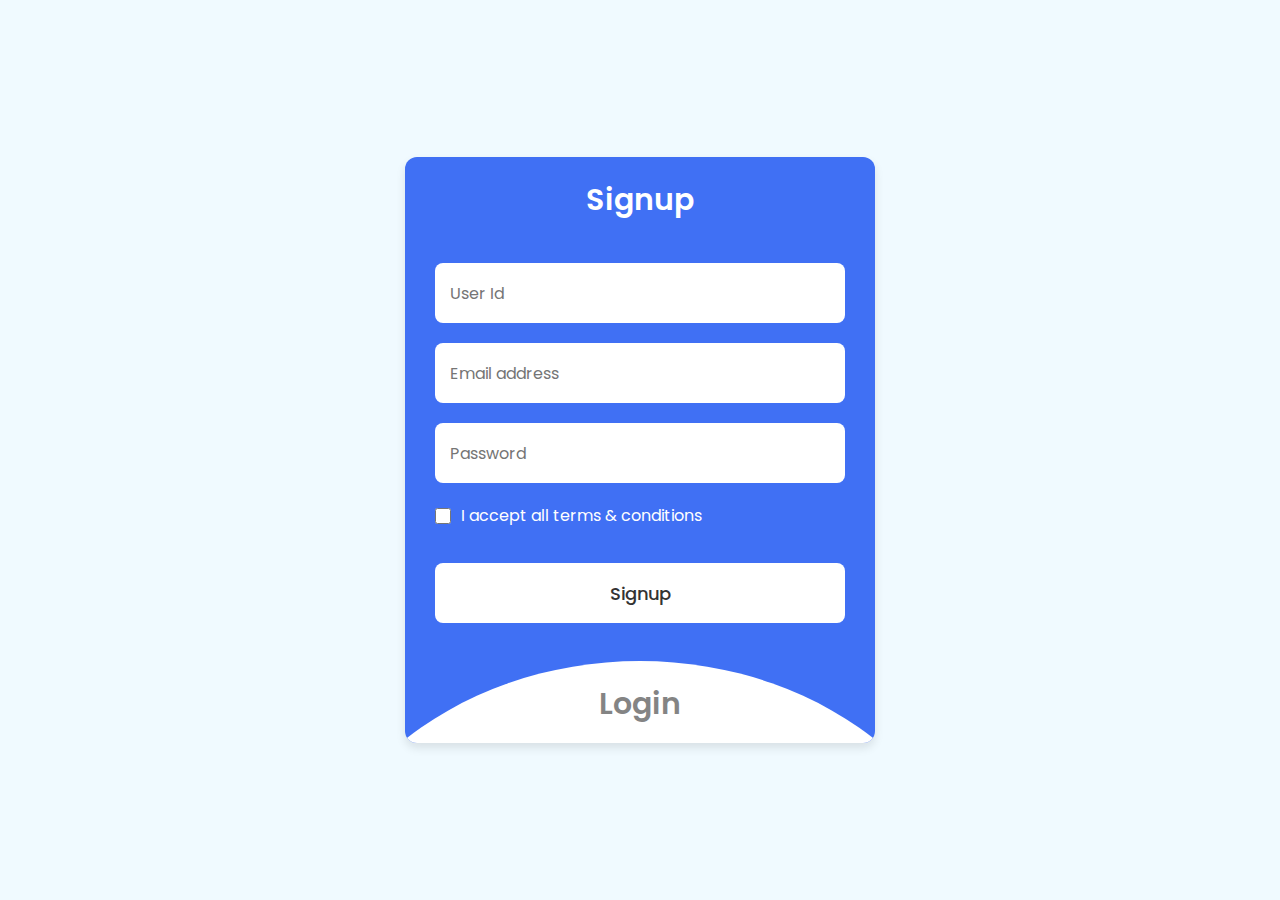
<file: De-Project/index.html>
<!DOCTYPE html>
<!-- Coding By CodingNepal - codingnepalweb.com -->
<html lang="en">
  <head>
    <meta charset="UTF-8" />
    <meta http-equiv="X-UA-Compatible" content="IE=edge" />
    <meta name="viewport" content="width=device-width, initial-scale=1.0" />
    <title>Login & Signup Form</title>
    <link rel="stylesheet" href="styles.css" />
  </head>
  <body>
    <section class="wrapper">
      <div class="form signup">
        <header>Signup</header>
        <form action="#">
          <input type="number" placeholder="User Id" required />
          <input type="text" placeholder="Email address" required />
          <input type="password" placeholder="Password" required />
          <div class="checkbox">
            <input type="checkbox" id="signupCheck" />
            <label for="signupCheck">I accept all terms & conditions</label>
          </div>
          <input type="submit" value="Signup" />
        </form>
      </div>

      <div class="form login">
        <header>Login</header>
        <form action="#">
          <input type="text" placeholder="Email Or User Id" required />
          <input type="password" placeholder="Password" required />
          <a href="#">Forgot password?</a>
          <input type="submit" value="Login" />
        </form>
      </div>

      <script>
        const wrapper = document.querySelector(".wrapper"),
          signupHeader = document.querySelector(".signup header"),
          loginHeader = document.querySelector(".login header");

        loginHeader.addEventListener("click", () => {
          wrapper.classList.add("active");
        });
        signupHeader.addEventListener("click", () => {
          wrapper.classList.remove("active");
        });
      </script>
    </section>
    <!-- <script src="tests.js"></script> -->
  </body>
</html>
</file>
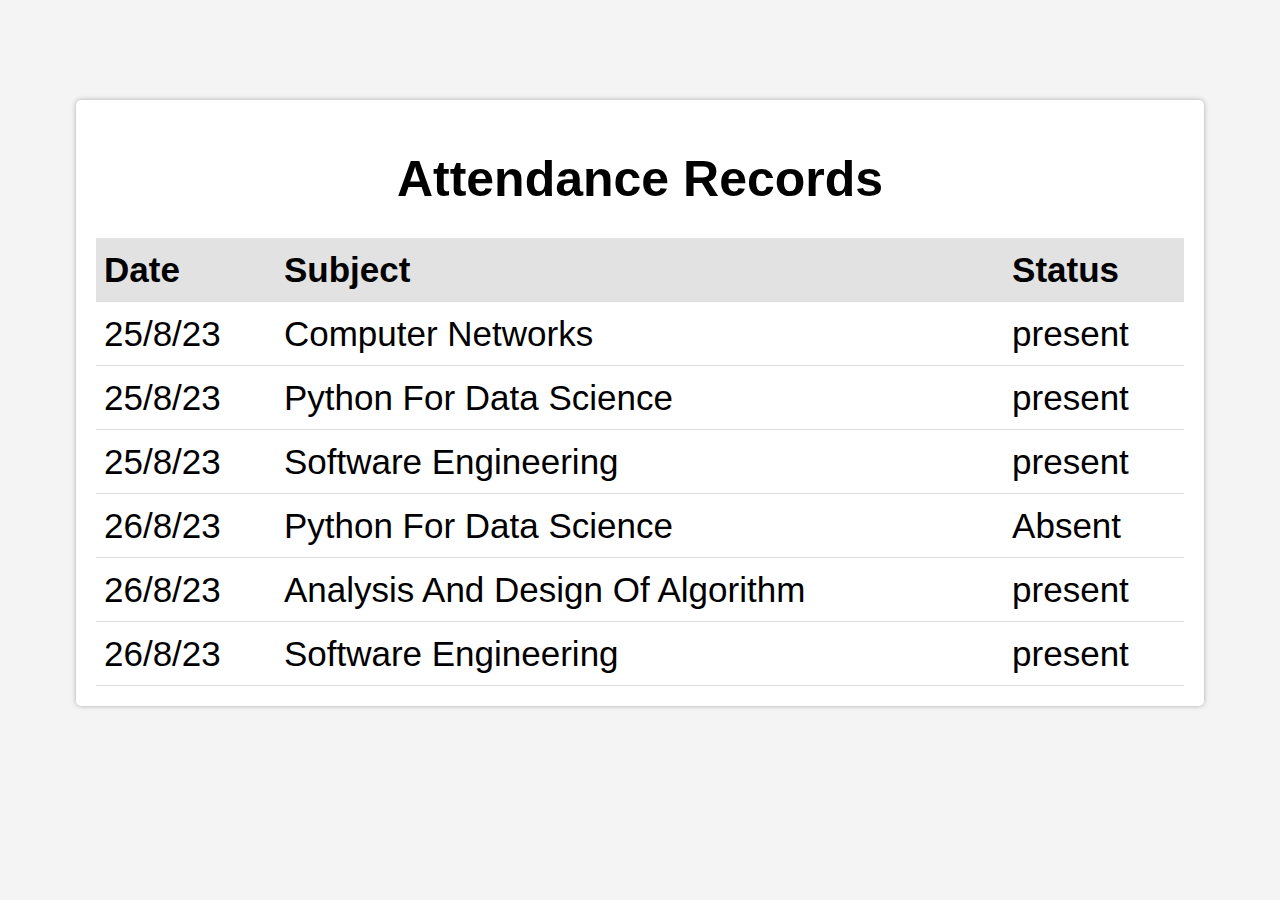
<file: De-Project/check-record.html>
<!DOCTYPE html>
<html>
  <head>
    <title>Student Dashboard</title>
    <link rel="stylesheet" type="text/css" href="check-record.css" />
  </head>
  <body>
    <div id="attendance-records" class="attendance-records hidden">
      <h2>Attendance Records</h2>
      <table>
        <thead>
          <tr>
            <th>Date</th>
            <th>Subject</th>
            <th>Status</th>
          </tr>
        </thead>
        <tbody id="attendance-records-list">
          <!-- Records will be dynamically added here -->
          <div class="data">
            <tr>
              <td>25/8/23</td>
              <td>Computer Networks</td>
              <td>present</td>
            </tr>
            <tr>
              <td>25/8/23</td>
              <td>Python For Data Science</td>
              <td>present</td>
            </tr>
            <tr>
              <td>25/8/23</td>
              <td>Software Engineering</td>
              <td>present</td>
            </tr>
            <tr>
              <td>26/8/23</td>
              <td>Python For Data Science</td>
              <td>Absent</td>
            </tr>
            <tr>
              <td>26/8/23</td>
              <td>Analysis And Design Of Algorithm</td>
              <td>present</td>
            </tr>
            <tr>
              <td>26/8/23</td>
              <td>Software Engineering</td>
              <td>present</td>
            </tr>
          </div>
        </tbody>
      </table>
    </div>
    <script src="qr-code.js"></script>
  </body>
</html>
</file>
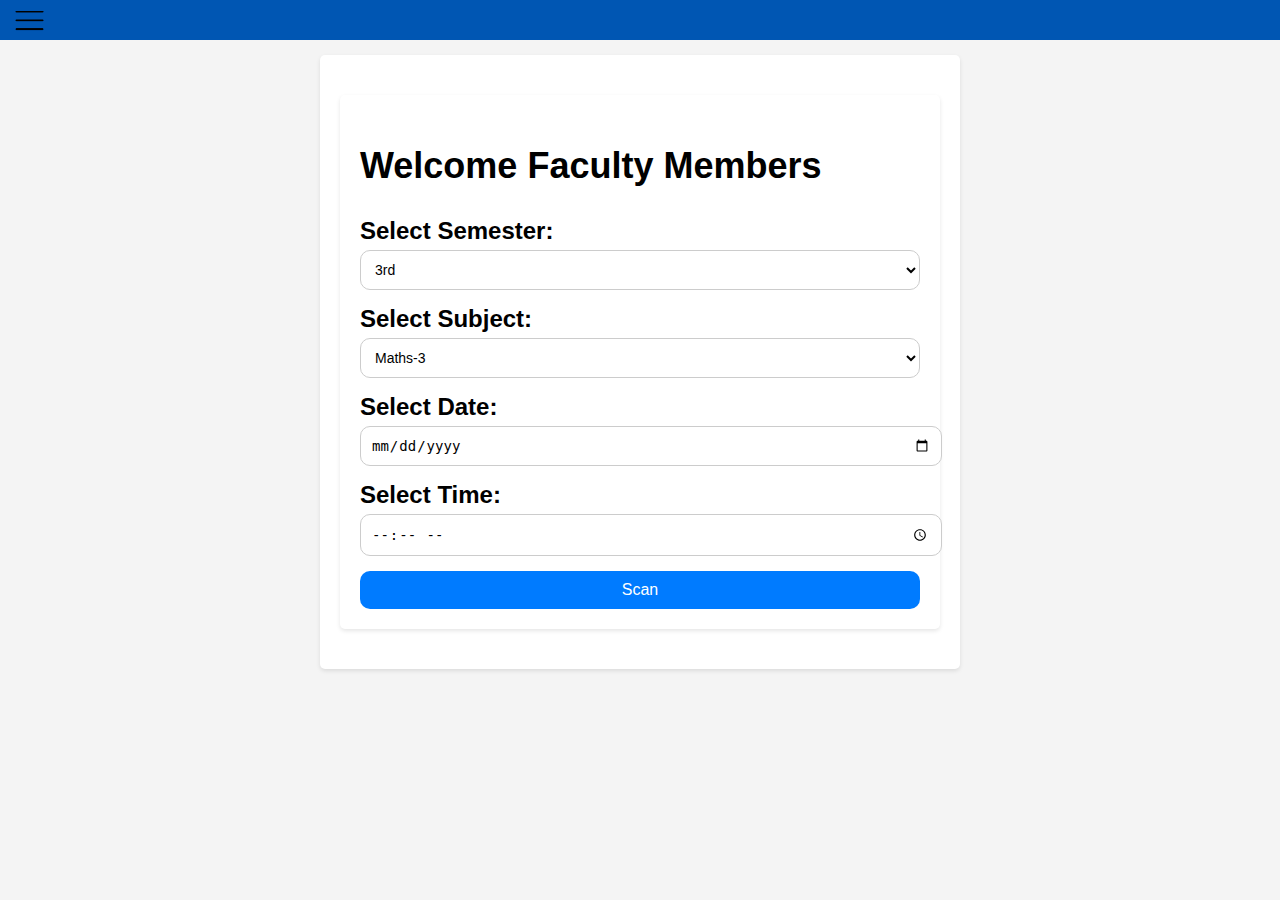
<file: De-Project/faculty.html>
<!DOCTYPE html>
<html lang="en">
  <head>
    <meta charset="UTF-8" />
    <meta name="viewport" content="width=device-width, initial-scale=1.0" />
    <title>Faculty Page</title>
    <style>
      body {
        font-family: Arial, sans-serif;
        margin: 0;
        padding: 0;
        background-color: #f4f4f4;
      }

      .container {
        max-width: 600px;
        margin: 0 auto;
        padding: 20px;
        background-color: #e6e6e6;
        border-radius: 5px;
        box-shadow: 0 2px 4px rgba(0, 0, 0, 0.1);
      }

      label {
        display: block;
        margin-bottom: 5px;
        font-weight: bold;
      }

      select,
      input[type="date"],
      input[type="time"] {
        width: 100%;
        padding: 10px;
        margin-bottom: 15px;
        border: 1px solid #ccc;
        border-radius: 3px;
        background-color: #fff;
        font-size: 14px;
      }

      button {
        display: block;
        width: 100%;
        padding: 10px;
        background-color: #007bff;
        color: #fff;
        border: none;
        border-radius: 3px;
        font-size: 16px;
        cursor: pointer;
      }

      button:hover {
        background-color: #0056b3;
      }

      nav {
        background-color: #0056b3;
        height: 40px;
        margin-bottom: 15px;
      }
      img {
        height: 35px;
        width: 35px;
        position: absolute;
        top: 2px;
        left: 12px;
      }
    </style>
  </head>
  <body>
    <nav>
      <div class="menu-img">
        <img
          class="img"
          src="hamburger-button-computer-icons-menu-menu-84abc76fcb71e373a9a6c5b7d7d70d2a.png"
          alt="menu"
        />
      </div>
    </nav>

    <div class="container">
      <h2>
        <style>
          body {
            font-family: Arial, sans-serif;
            margin: 0;
            padding: 0;
            background-color: #f4f4f4;
          }

          .container {
            max-width: 600px;
            margin: 0 auto;
            padding: 20px;
            background-color: #fff;
            border-radius: 5px;
            box-shadow: 0 2px 4px rgba(0, 0, 0, 0.1);
          }

          label {
            display: block;
            margin-bottom: 5px;
            font-weight: bold;
          }

          select,
          input[type="date"],
          input[type="time"] {
            width: 100%;
            padding: 10px;
            margin-bottom: 15px;
            border: 1px solid #ccc;
            border-radius: 10px;
            background-color: #fff;
            font-size: 14px;
          }

          button {
            display: block;
            width: 100%;
            padding: 10px;
            background-color: #007bff;
            color: #fff;
            border: none;
            border-radius: 3px;
            font-size: 16px;
            cursor: pointer;
            border-radius: 10px;
          }

          button:hover {
            background-color: #0056b3;
          }
        </style>

        <body>
          <div class="container">
            <h2>Welcome Faculty Members</h2>
            <form class="form">
              <label for="semester">Select Semester:</label>
              <select id="semester" name="semester">
                <option value="3rd">3rd</option>
                <option value="4th">4th</option>
                <option value="5th">5th</option>
                <option value="6th">6th</option>
              </select>

              <label for="subject">Select Subject:</label>
              <select id="subject" name="subject">
                <option value="maths-3">Maths-3</option>
                <option value="Data Structure">Data Structure</option>
                <option value="Operating System">Operating System</option>
                <option value="Indian Constitution">Indian Constitution</option>
                <option value="Python For Data Science">
                  Python For Data Science
                </option>
                <option value="Software Engineering">
                  Software Engineering
                </option>
                <option value="Computer Networks">Computer Networks</option>
                <!-- Add more subjects here -->
              </select>

              <label for="date">Select Date:</label>
              <input type="date" id="date" name="date" />

              <label for="time">Select Time:</label>
              <input type="time" id="time" name="time" />

              <button type="button" id="scanButton">Scan</button>
            </form>
          </div>
        </body>
      </h2>
    </div>
  </body>
</html>
</file>
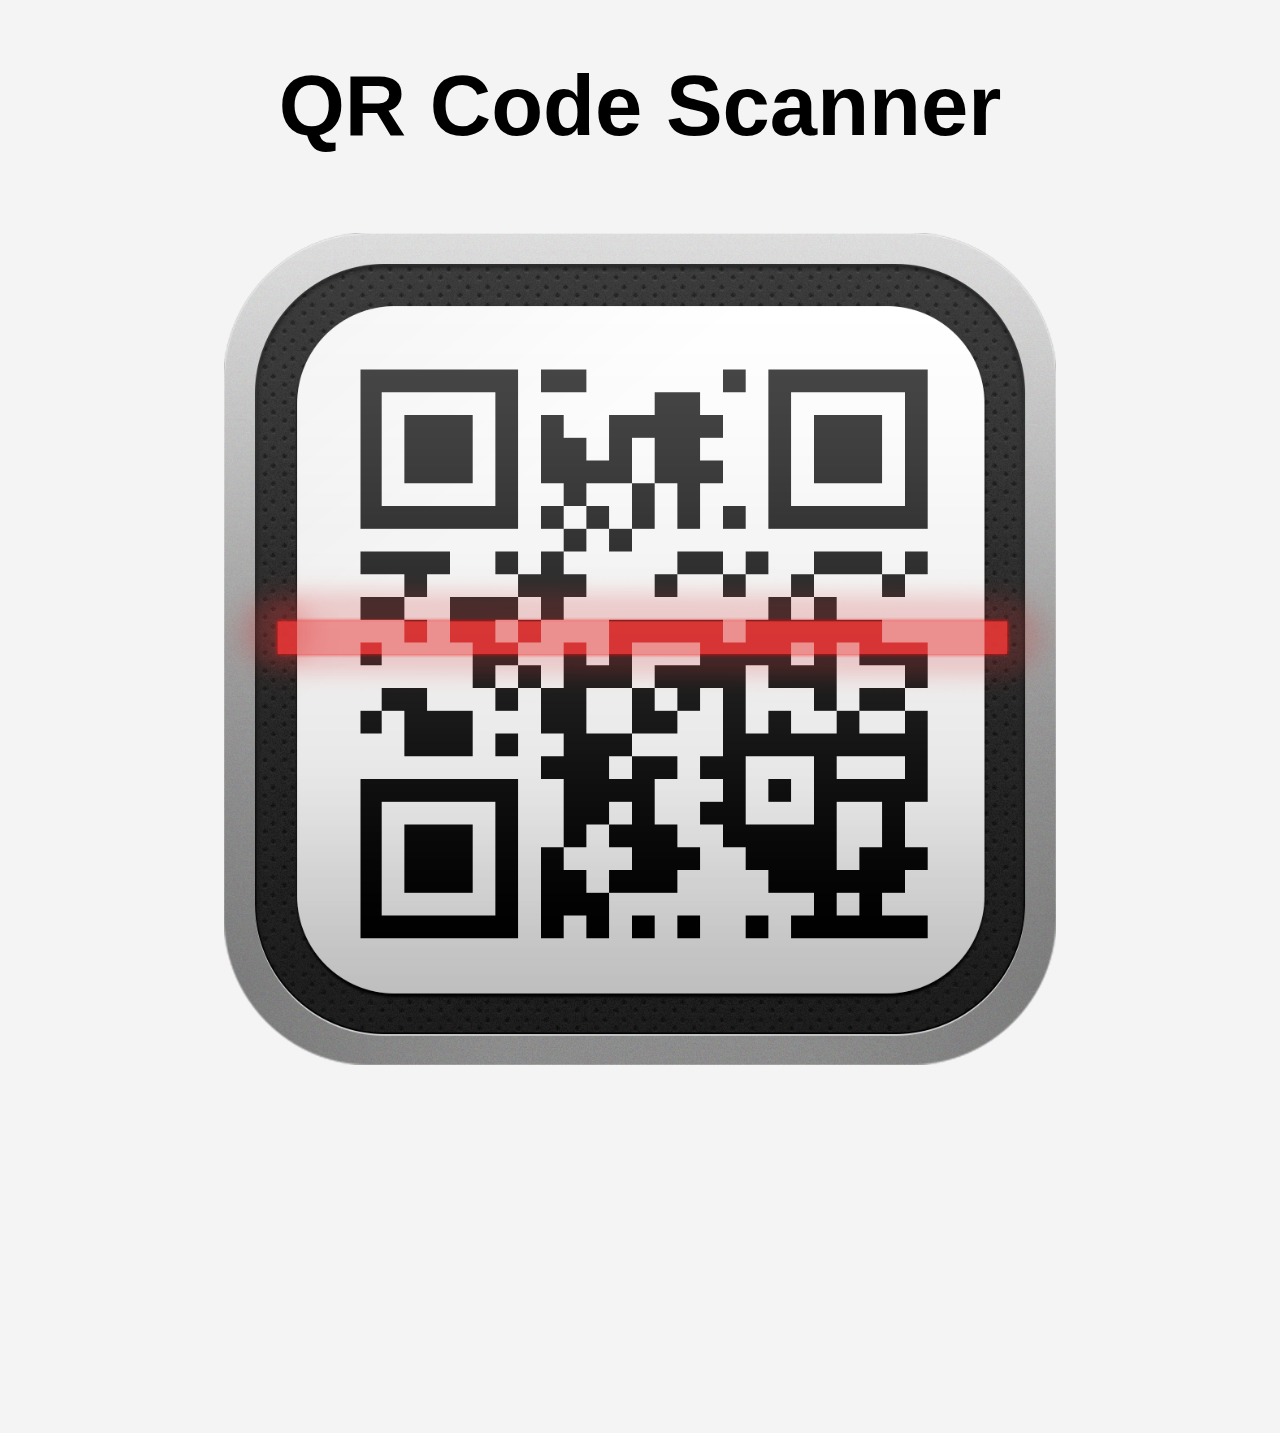
<file: De-Project/qr-code.html>
<!DOCTYPE html>
<html>
  <head>
    <title>QR Code Scanner</title>
    <link rel="stylesheet" type="text/css" href="style.css" />
  </head>
  <body>
    <div class="scanner-container">
      <h1 style="font-size: 85px">QR Code Scanner</h1>
      <img
        src="scan-qr-code-icon-4.jpg"
        class="scanning"
        alt="Scanner"
        style="width: 65%; height: auto; margin: 68px"
      />
      <video id="scanner" width="400" height="300"></video>
      <script src="qr-code.js"></script>
    </div>
  </body>
</html>
</file>
<file: De-Project/styles.css>
/* Import Google font - Poppins */
@import url("https://fonts.googleapis.com/css2?family=Poppins:wght@200;300;400;500;600;700&display=swap");
* {
  margin: 0;
  padding: 0;
  box-sizing: border-box;
  font-family: "Poppins",
    sans-serif;
}
body {
  min-height: 100vh;
  display: flex;
  align-items: center;
  justify-content: center;
  background: #f0faff;
}
.wrapper {
  position: relative;
  max-width: 470px;
  width: 95%;
  border-radius: 12px;
  padding: 20px
    30px
    120px;
  background: #4070f4;
  box-shadow: 0
    5px
    10px
    rgba(
      0,
      0,
      0,
      0.1
    );
  overflow: hidden;
}
.form.login {
  position: absolute;
  left: 50%;
  bottom: -86%;
  transform: translateX(
    -50%
  );
  width: calc(
    100% +
      220px
  );
  padding: 20px
    140px;
  border-radius: 50%;
  height: 100%;
  background: #fff;
  transition: all
    0.6s
    ease;
}
.wrapper.active
  .form.login {
  bottom: -15%;
  border-radius: 35%;
  box-shadow: 0 -5px
    10px rgba(0, 0, 0, 0.1);
}
.form
  header {
  font-size: 30px;
  text-align: center;
  color: #fff;
  font-weight: 600;
  cursor: pointer;
}
.form.login
  header {
  color: #333;
  opacity: 0.6;
}
.wrapper.active
  .form.login
  header {
  opacity: 1;
}
.wrapper.active
  .signup
  header {
  opacity: 0.6;
}
.wrapper
  form {
  display: flex;
  flex-direction: column;
  gap: 20px;
  margin-top: 40px;
}
form
  input {
  height: 60px;
  outline: none;
  border: none;
  padding: 0
    15px;
  font-size: 16px;
  font-weight: 400;
  color: #333;
  border-radius: 8px;
  background: #fff;
}
.form.login
  input {
  border: 1px
    solid
    #aaa;
}
.form.login
  input:focus {
  box-shadow: 0
    1px 0
    #ddd;
}
form
  .checkbox {
  display: flex;
  align-items: center;
  gap: 10px;
}
.checkbox
  input[type="checkbox"] {
  height: 16px;
  width: 16px;
  accent-color: #fff;
  cursor: pointer;
}
form
  .checkbox
  label {
  cursor: pointer;
  color: #fff;
}
form a {
  color: #333;
  text-decoration: none;
}
form
  a:hover {
  text-decoration: underline;
}
form
  input[type="submit"] {
  margin-top: 15px;
  padding: none;
  font-size: 18px;
  font-weight: 500;
  cursor: pointer;
}
.form.login
  input[type="submit"] {
  background: #4070f4;
  color: #fff;
  border: none;
}
</file>
<file: De-Project/check-record.css>
body {
  font-family: Arial, sans-serif;
  margin: 0;
  padding: 0;
  background-color: #f4f4f4;
}

.dashboard-container,
.attendance-records {
  width: 85%;
  height: 25%;
  margin: 100px auto;
  background: #fff;
  padding: 20px;
  border-radius: 5px;
  box-shadow: 0px 0px 5px rgba(0, 0, 0, 0.3);
  text-align: center;
}

h1,
h2 {
  font-size: 50px;
  margin: 30px;
}

button {
  margin-top: 10px;
  padding: 10px;
  background: #007bff;
  color: #fff;
  border: none;
  cursor: pointer;
  border-radius: 3px;
}

button:hover {
  background: #0056b3;
}

table {
  width: 100%;
  border-collapse: collapse;
  margin-top: 20px;
}

th,
td {
  /* padding: 8px;
  border-bottom: 1px solid #ddd;
  text-align: left; */
  padding: 8px;
  border-bottom: 1px solid #ddd;
  text-align: left;
  height: 47px;
  font-size: 35px;
}

th {
  background-color: #e2e2e2;
}

/* .data tr{
  display: flex;
  align-items: center;
  flex-direction: column;
} */
</file>
<file: De-Project/style.css>
body {
  font-family: Arial, sans-serif;
  margin: 0;
  padding: 0;
  background-color: #f4f4f4;
}

.dashboard-container {
  display: flex;
  flex-direction: column;
  /* justify-content: center; */
  align-items: center;
  /* width: 400px; */
  width: 85%;
  margin: 100px auto;
  background: #fff;
  padding: 20px;
  border-radius: 5px;
  box-shadow: 0px 0px 5px rgba(0, 0, 0, 0.3);
  text-align: center;
}
.sem {
  display: flex;
  margin: 5px;
  gap: 10px;
}
select {
  width: 60px;
  height: 20px;
  border-radius: 5px;
}
h1 {
  margin-bottom: 10px;
}

#qr-code {
  margin-top: 20px;
}

button {
  margin-top: 10px;
  padding: 10px;
  background: #007bff;
  color: #fff;
  border: none;
  cursor: pointer;
  border-radius: 3px;
}
a {
  margin-top: 10px;
  padding: 10px;
  background: #007bff;
  color: #fff;
  border: none;
  cursor: pointer;
  border-radius: 4px;
  text-decoration: none;
}

a:hover {
  background: #0056b3;
}
button:hover {
  background: #0056b3;
}
.scanner-container {
  display: flex;
  flex-direction: column;
  align-items: center;
  justify-content: center;
}

.scanner-container img {
  width: 20%;
  height: auto;
  margin: 20px;
}

/* #qr-code img {
  width: 35%;
  height: auto;
} */

.scanning {
  width: 35%;
  height: auto;
}

#check-attendance-btn {
  margin-top: 26px;
  padding: 17px;
  background: #007bff;
  color: #fff;
  border: none;
  cursor: pointer;
  border-radius: 7px;
  text-decoration: none;
}

@media (max-width: 920px) {
  .dashboard-container {
    margin-top: auto;
    margin-left: auto;
    width: 100%;
    height: 100%;
  }
}
</file>
